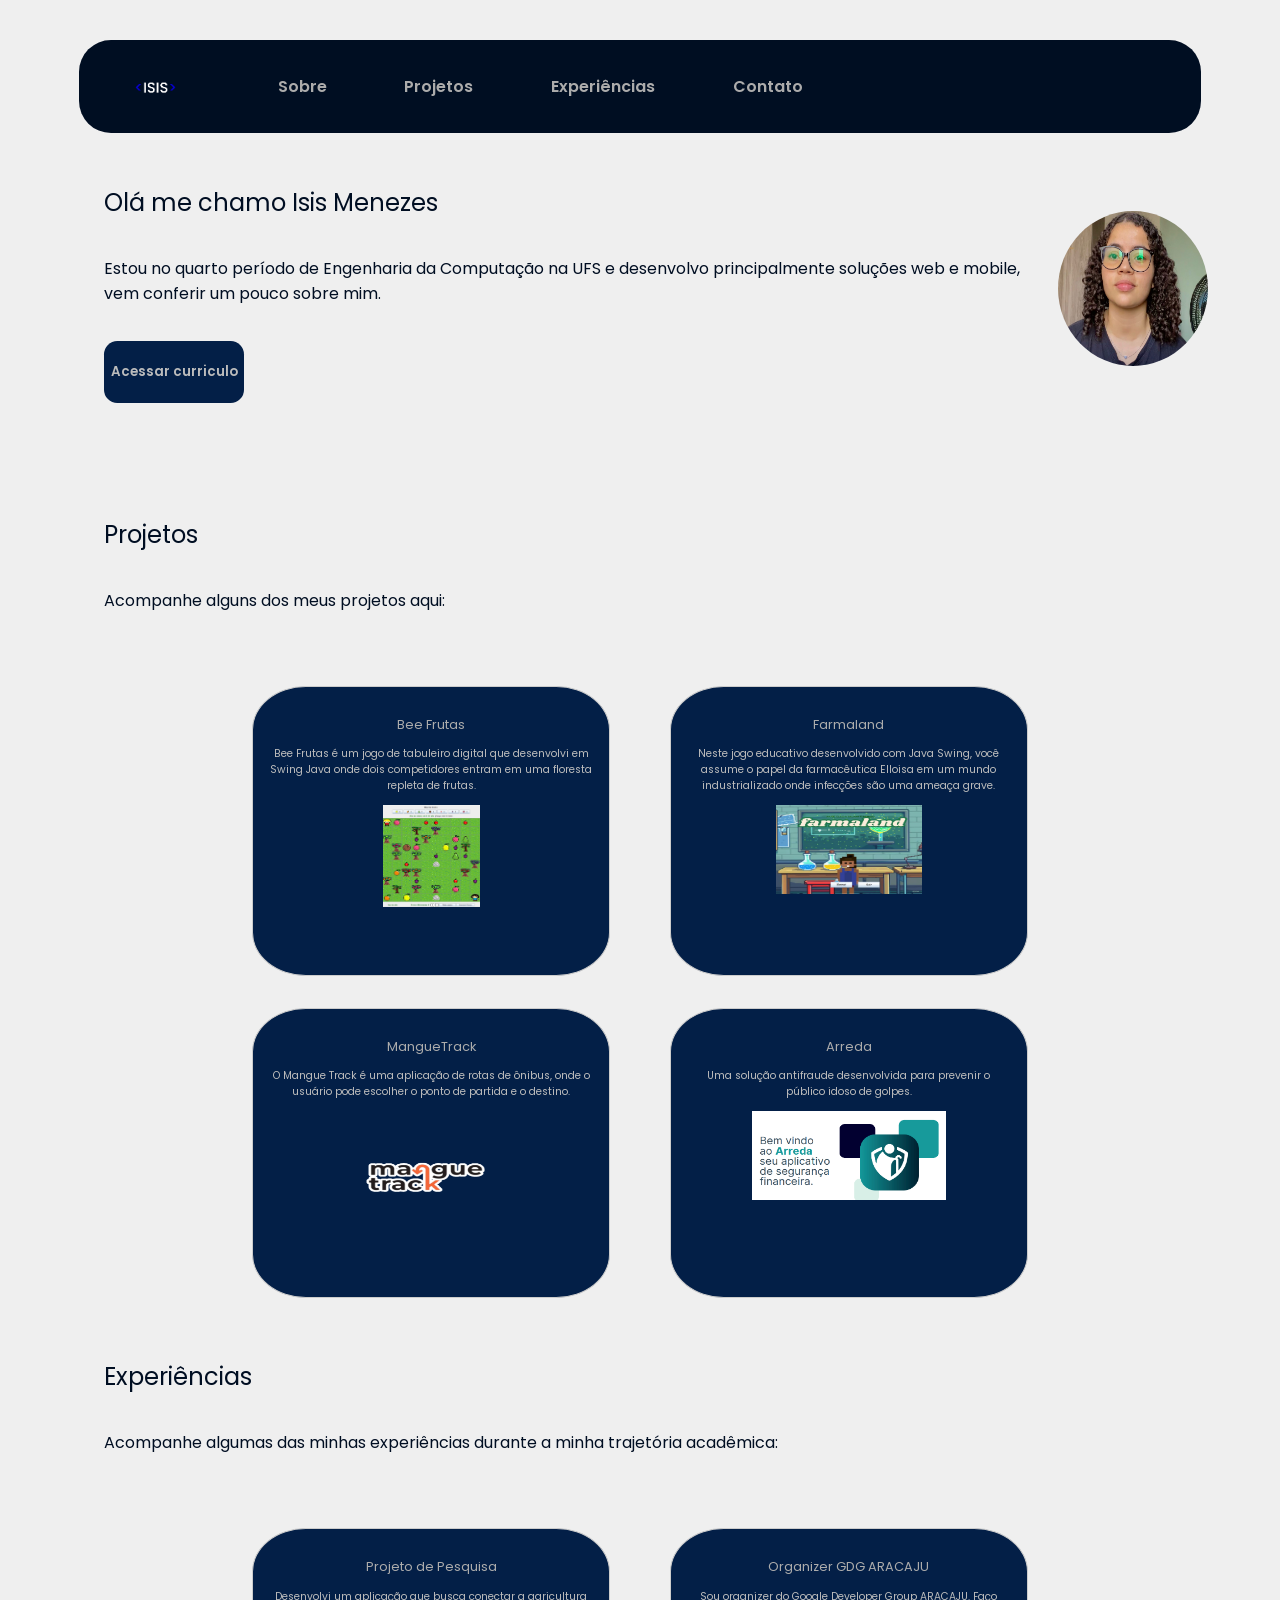
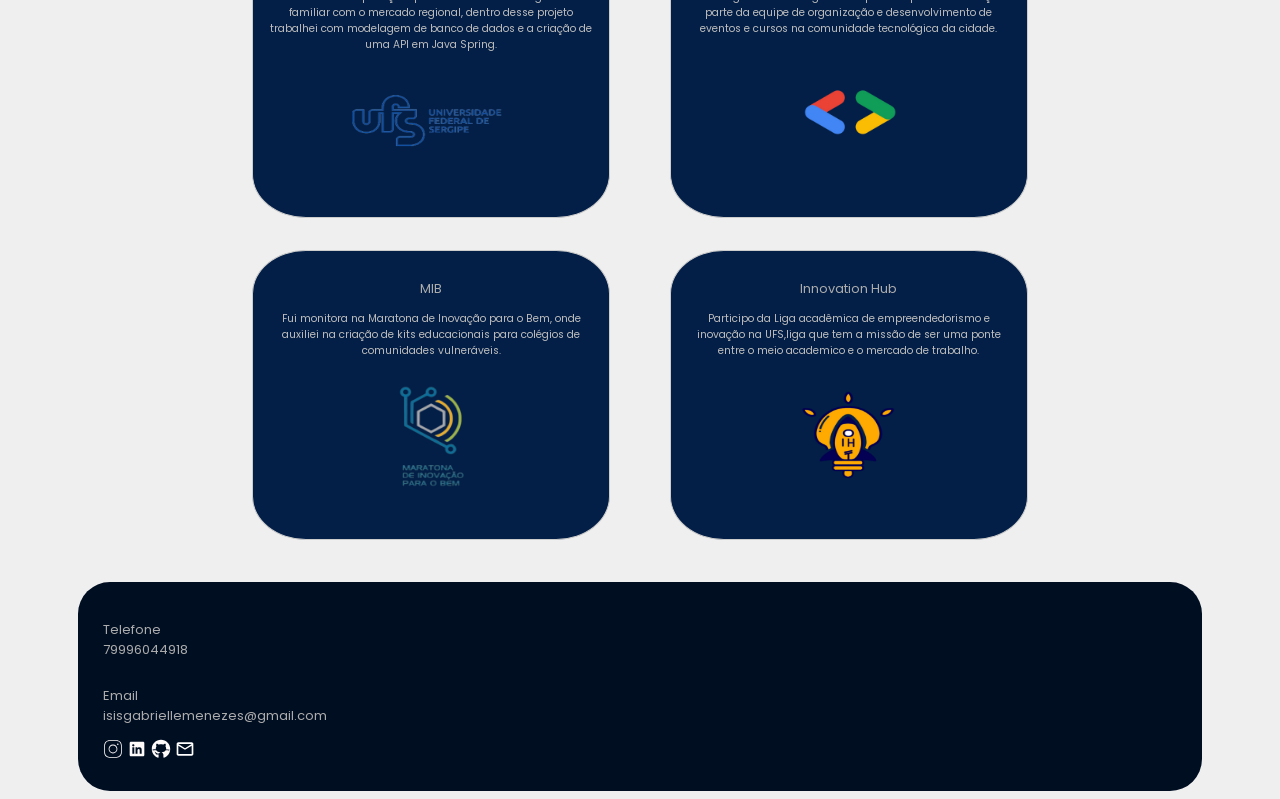
<file: index.html>
<html>

<head>
    <meta charset="UTF-8" />
    <meta name="viewport" content="width=device-width, initial-scale=1.0" />
    <link rel="stylesheet" href="partedois.css" />
    <link href="https://fonts.googleapis.com/css2?family=Rubik:wght@400&display=swap" rel="stylesheet">
    <link href="https://fonts.googleapis.com/css2?family=Poppins:wght@400;600&display=swap" rel="stylesheet">
    <title> Isis Menezes</title>
</head>

<body>
    <div class="wrapper">
        <div class="container">
            <div class="clogo">
                <img id="logo" src="img/Isis.png" alt="Logo">
            </div>
    
            <div class="cabecalho texto" id="cabecalho-texto">
                <p class="nome" ><a href="#sobremim">Sobre </a></p>
                <p class="nome"><a href="#projetos">Projetos</a></p>
                <p class="nome"><a href="#experiencia">Experiências</a></p>
                <p class="nome"><a href="#contato">Contato</a></p>
                
            </div>
    
            <div class="cabecalho-hamburguer" id="menu-toggle" onclick="toggleMenu()">☰</div>
        </div>
    
        <div class="menu" id="menu">
            <ul>
                <li><a href="#sobremim">Sobre mim</a></li>
                <li><a href="#projetos">Projetos</a></li>
                <li><a href="#experiencia">Experiências</a></li>
                <li><a href="#contato">Contato</a></li>
            </ul>
        </div>
    </div>
    <section id="sobremim">
        <h1 class="textosMaiores">Olá me chamo Isis Menezes</h1>
        <p></p>
        <img class="fotominha" src="img/fotoatualminha.jpg" alt="Foto da criadora do site, Isis Menezes com fundo preto" id="fotominha">
        <p class="textosMenores">Estou no quarto período de Engenharia da Computação na UFS e desenvolvo principalmente soluções web e mobile,<br> vem conferir um pouco sobre mim.<br>
            <a href="https://docs.google.com/document/d/13tN8NAMMfo6iSV3GAxhQUvWcXUT73r3OMgVp1PW-koY/edit?usp=sharing" target="_blank"><button id="curriculo">  Acessar curriculo </button>
        </a>
        </p>

    </section>

    <section id="projetos">
        <h1 id="textproj" class="textosMaiores">Projetos</h1>
        <p class="textosMenores">
            Acompanhe alguns dos meus projetos aqui:
        </p>
                <div class="slide">
                    <div class="projetos" id="beeFrutas">
                        <p title="Clique para saber mais" class="textosProjetos">Bee Frutas</p>
                        <p title="Clique para saber mais" class="textosComplementares">
                            Bee Frutas é um jogo de tabuleiro digital que desenvolvi em Swing Java onde dois
                            competidores entram em uma floresta repleta de frutas.
                        </p>
                        <a target="_blank" href="https://github.com/isisgabrielle/Beefrutas/releases/tag/V1.0.0">
                            <img id="beefrutass" class="imagem" title="Clique para saber mais" src="img/beeFrutas.jpg"
                                alt="Imagem do Projeto Bee Frutas" >
                        </a>
                    </div>
                    <div class="projetos" id="farmaland">
                        <p title="Clique para saber mais" class="textosProjetos">Farmaland</p>
                        <p title="Clique para saber mais" class="textosComplementares">
                            Neste jogo educativo desenvolvido com Java Swing, você assume o papel da farmacêutica
                            Elloisa em um mundo industrializado onde infecções são uma ameaça grave.
                        </p>
                        <a target="_blank" href="https://github.com/isisgabrielle/Farmaland/releases/tag/V1.0.0">
                            <img id="farmalandd" class="imagem" title="Clique para saber mais" src="img/farmaland.jpg"
                                alt="Imagem do Projeto Farmaland" >
                        </a>
                    </div>
                    <div class="projetos" id="manguetrack">
                        <p title="Clique para saber mais" class="textosProjetos">MangueTrack</p>
                        <p title="Clique para saber mais" class="textosComplementares">
                            O Mangue Track é uma aplicação de rotas de ônibus, onde o usuário pode escolher o ponto de
                            partida e o destino.
                        </p>
                        <a target="_blank"
                            href="https://www.linkedin.com/posts/isis-menezes-04b01b259_sustentabilidade-mobilidadeurbana-cidadessustentaerveis-activity-7256023196787720192-scXH?utm_source=share&utm_medium=member_desktop">
                            <img id="mangue" class="imagem" title="Clique para saber mais" src="img/logo mangue track.png"
                                alt="Logo do Projeto MangueTrack"> </a>
                    </div>
                    <div class="projetos" id="arreda">
                        <p title="Clique para saber mais" class="textosProjetos">Arreda</p>
                        <p title="Clique para saber mais" class="textosComplementares">
                            Uma solução antifraude desenvolvida para prevenir o público idoso de golpes.
                        </p>
                        <a target="_blank"
                            href="https://drive.google.com/file/d/1UbDWCPW212PWG5jENVSOvJw599DA4Wio/view?usp=sharing">
                            <img class="imagem" id="arredaa" title="Clique para saber mais" src="img/arreda.png" alt="Imagem do Projeto Arreda"
                               >
                        </a>
                    </div>
                </div>
        
    </section>

    <section id="experiencia">
        <h1 class="textosMaiores">Experiências</h1>
        <p class="textosMenores">
            Acompanhe algumas das minhas experiências durante a minha trajetória acadêmica:
        </p>
                <div class="slide">
                    <div class="exper" id="exper1">
                        <p title="Clique para saber mais" class="textosProjetos">Projeto de Pesquisa</p>
                        <p title="Clique para saber mais" class="textosComplementares">
                            Desenvolvi um aplicação que busca conectar a agricultura familiar com o
                            mercado regional, dentro desse projeto trabalhei com modelagem de banco de dados e a criação
                            de uma API em Java Spring.
                        </p>
                        <img id="ufs" class="imagem" src="img/ufs.png" alt="Logo da UFS" >
                    </div>
                    <div class="exper" id="exper2">
                        <p title="Clique para saber mais" class="textosProjetos">Organizer GDG ARACAJU</p>
                        <p title="Clique para saber mais" class="textosComplementares">
                            Sou organizer do Google Developer Group ARACAJU. Faço parte da equipe de organização e
                            desenvolvimento de eventos e cursos na comunidade tecnológica da cidade.
                        </p>
                        <a target="_blank" href="https://www.instagram.com/gdgaracaju/?hl=pt-br">
                            <img id="gdg" class="imagem" title="Clique para saber mais" src="img/gdg.png" alt="Logo do GDG ARACAJU" >
                        </a>
                    </div>
                    <div class="exper" id="exper3">
                        <p title="Clique para saber mais" class="textosProjetos">MIB</p>
                        <p title="Clique para saber mais" class="textosComplementares">
                            Fui monitora na Maratona de Inovação para o Bem, onde auxiliei na criação de kits
                            educacionais para colégios de comunidades vulneráveis.
                        </p>
                        <a target="_blank"
                            href="https://www.linkedin.com/in/isis-menezes-04b01b259/details/certifications/1723318509543/single-media-viewer/?profileId=ACoAAD-Ka3sBpOgOD9hI9ElxOvhbu3PoZ0Bcc90">
                            <img id="inova" class="imagem" title="Clique para saber mais" src="img/inova.png" alt="Logo da MIB">
                        </a>
                    </div>
                    <div class="exper" id="exper4">
                        <p title="Clique para saber mais" class="textosProjetos">Innovation Hub</p>
                        <p title="Clique para saber mais" class="textosComplementares">
                            Participo da Liga acadêmica de empreendedorismo e inovação na UFS,liga que tem a missão de
                            ser uma ponte entre o meio academico e o mercado de trabalho.
                        </p>
                        <a target="_blank" href="https://www.instagram.com/innovationhub.ufs/?hl=pt-br">
                            <img id="ih" class="imagem" title="Clique para saber mais" src="img/logo IH.png" alt="Logo do Innovation Hub"
                              >
                        </a>
                    </div>
              
                </div>
        
    </section>


    <whrodape class="whrodape">
        <footer class="rodape">
            <section id="contato">
                <div class="contato">
                    <p class="telefone"> Telefone<br> <a target="_blank" href=" https://wa.me/5579996044918"> 79996044918 </a> </p> <br>
                    <p class="email">Email<br> <a
                            href="mailto:isisgabriellemenezesgmail.com">isisgabriellemenezes@gmail.com </a></p>
                    <div>
                        <a target="_blank" href="https://www.instagram.com/isismnzes/">
                            <svg xmlns="http://www.w3.org/2000/svg" x="0px" y="0px" width="20" height="20" viewBox="0,0,256,256">
                                <g fill="#fffbfb" fill-rule="nonzero" stroke="none" stroke-width="1" stroke-linecap="butt" stroke-linejoin="miter" stroke-miterlimit="10" stroke-dasharray="" stroke-dashoffset="0" font-family="none" font-weight="none" font-size="none" text-anchor="none" style="mix-blend-mode: normal"><g transform="scale(5.12,5.12)"><path d="M16,3c-7.16752,0 -13,5.83248 -13,13v18c0,7.16752 5.83248,13 13,13h18c7.16752,0 13,-5.83248 13,-13v-18c0,-7.16752 -5.83248,-13 -13,-13zM16,5h18c6.08648,0 11,4.91352 11,11v18c0,6.08648 -4.91352,11 -11,11h-18c-6.08648,0 -11,-4.91352 -11,-11v-18c0,-6.08648 4.91352,-11 11,-11zM37,11c-1.10457,0 -2,0.89543 -2,2c0,1.10457 0.89543,2 2,2c1.10457,0 2,-0.89543 2,-2c0,-1.10457 -0.89543,-2 -2,-2zM25,14c-6.06329,0 -11,4.93671 -11,11c0,6.06329 4.93671,11 11,11c6.06329,0 11,-4.93671 11,-11c0,-6.06329 -4.93671,-11 -11,-11zM25,16c4.98241,0 9,4.01759 9,9c0,4.98241 -4.01759,9 -9,9c-4.98241,0 -9,-4.01759 -9,-9c0,-4.98241 4.01759,-9 9,-9z"></path></g></g>
                                </svg>
                        </a>
                        <a target="_blank" href="https://www.linkedin.com/in/isis-menezes-04b01b259/">
                            <svg xmlns="http://www.w3.org/2000/svg" x="0px" y="0px" width="20" height="20" viewBox="0,0,256,256">
                                <g fill="#fffbfb" fill-rule="nonzero" stroke="none" stroke-width="1" stroke-linecap="butt" stroke-linejoin="miter" stroke-miterlimit="10" stroke-dasharray="" stroke-dashoffset="0" font-family="none" font-weight="none" font-size="none" text-anchor="none" style="mix-blend-mode: normal"><g transform="scale(8.53333,8.53333)"><path d="M24,4h-18c-1.105,0 -2,0.895 -2,2v18c0,1.105 0.895,2 2,2h18c1.105,0 2,-0.895 2,-2v-18c0,-1.105 -0.895,-2 -2,-2zM10.954,22h-2.95v-9.492h2.95zM9.449,11.151c-0.951,0 -1.72,-0.771 -1.72,-1.72c0,-0.949 0.77,-1.719 1.72,-1.719c0.948,0 1.719,0.771 1.719,1.719c0,0.949 -0.771,1.72 -1.719,1.72zM22.004,22h-2.948v-4.616c0,-1.101 -0.02,-2.517 -1.533,-2.517c-1.535,0 -1.771,1.199 -1.771,2.437v4.696h-2.948v-9.492h2.83v1.297h0.04c0.394,-0.746 1.356,-1.533 2.791,-1.533c2.987,0 3.539,1.966 3.539,4.522z"></path></g></g>
                                </svg>
                        </a>
                        <a target="_blank" href="https://github.com/isisgabrielle">
                            <svg xmlns="http://www.w3.org/2000/svg" x="0px" y="0px" width="20" height="20" viewBox="0,0,256,256">
                                <g fill="#fffbfb" fill-rule="nonzero" stroke="none" stroke-width="1" stroke-linecap="butt" stroke-linejoin="miter" stroke-miterlimit="10" stroke-dasharray="" stroke-dashoffset="0" font-family="none" font-weight="none" font-size="none" text-anchor="none" style="mix-blend-mode: normal"><g transform="scale(5.12,5.12)"><path d="M17.791,46.836c0.711,-0.306 1.209,-1.013 1.209,-1.836v-5.4c0,-0.197 0.016,-0.402 0.041,-0.61c-0.014,0.004 -0.027,0.007 -0.041,0.01c0,0 -3,0 -3.6,0c-1.5,0 -2.8,-0.6 -3.4,-1.8c-0.7,-1.3 -1,-3.5 -2.8,-4.7c-0.3,-0.2 -0.1,-0.5 0.5,-0.5c0.6,0.1 1.9,0.9 2.7,2c0.9,1.1 1.8,2 3.4,2c2.487,0 3.82,-0.125 4.622,-0.555c0.934,-1.389 2.227,-2.445 3.578,-2.445v-0.025c-5.668,-0.182 -9.289,-2.066 -10.975,-4.975c-3.665,0.042 -6.856,0.405 -8.677,0.707c-0.058,-0.327 -0.108,-0.656 -0.151,-0.987c1.797,-0.296 4.843,-0.647 8.345,-0.714c-0.112,-0.276 -0.209,-0.559 -0.291,-0.849c-3.511,-0.178 -6.541,-0.039 -8.187,0.097c-0.02,-0.332 -0.047,-0.663 -0.051,-0.999c1.649,-0.135 4.597,-0.27 8.018,-0.111c-0.079,-0.5 -0.13,-1.011 -0.13,-1.543c0,-1.7 0.6,-3.5 1.7,-5c-0.5,-1.7 -1.2,-5.3 0.2,-6.6c2.7,0 4.6,1.3 5.5,2.1c1.699,-0.701 3.599,-1.101 5.699,-1.101c2.1,0 4,0.4 5.6,1.1c0.9,-0.8 2.8,-2.1 5.5,-2.1c1.5,1.4 0.7,5 0.2,6.6c1.1,1.5 1.7,3.2 1.6,5c0,0.484 -0.045,0.951 -0.11,1.409c3.499,-0.172 6.527,-0.034 8.204,0.102c-0.002,0.337 -0.033,0.666 -0.051,0.999c-1.671,-0.138 -4.775,-0.28 -8.359,-0.089c-0.089,0.336 -0.197,0.663 -0.325,0.98c3.546,0.046 6.665,0.389 8.548,0.689c-0.043,0.332 -0.093,0.661 -0.151,0.987c-1.912,-0.306 -5.171,-0.664 -8.879,-0.682c-1.665,2.878 -5.22,4.755 -10.777,4.974v0.031c2.6,0 5,3.9 5,6.6v5.4c0,0.823 0.498,1.53 1.209,1.836c9.161,-3.032 15.791,-11.672 15.791,-21.836c0,-12.682 -10.317,-23 -23,-23c-12.683,0 -23,10.318 -23,23c0,10.164 6.63,18.804 15.791,21.836z"></path></g></g>
                                </svg>
                            
                        </a>
                        <a target="_blank" href="mailto:isisgabriellemenezes@gmail.com">
                            <svg xmlns="http://www.w3.org/2000/svg" height="20px" viewBox="0 -960 960 960" width="20px" fill="#FFFFFF"><path d="M160-160q-33 0-56.5-23.5T80-240v-480q0-33 23.5-56.5T160-800h640q33 0 56.5 23.5T880-720v480q0 33-23.5 56.5T800-160H160Zm320-280L160-640v400h640v-400L480-440Zm0-80 320-200H160l320 200ZM160-640v-80 480-400Z"/></svg>
                
                        </a>
                    </div>
                </div>
            </section>
        </footer>
    </whrodape>
    <script src="partetres.js"></script>

</body>

</html>
</file>
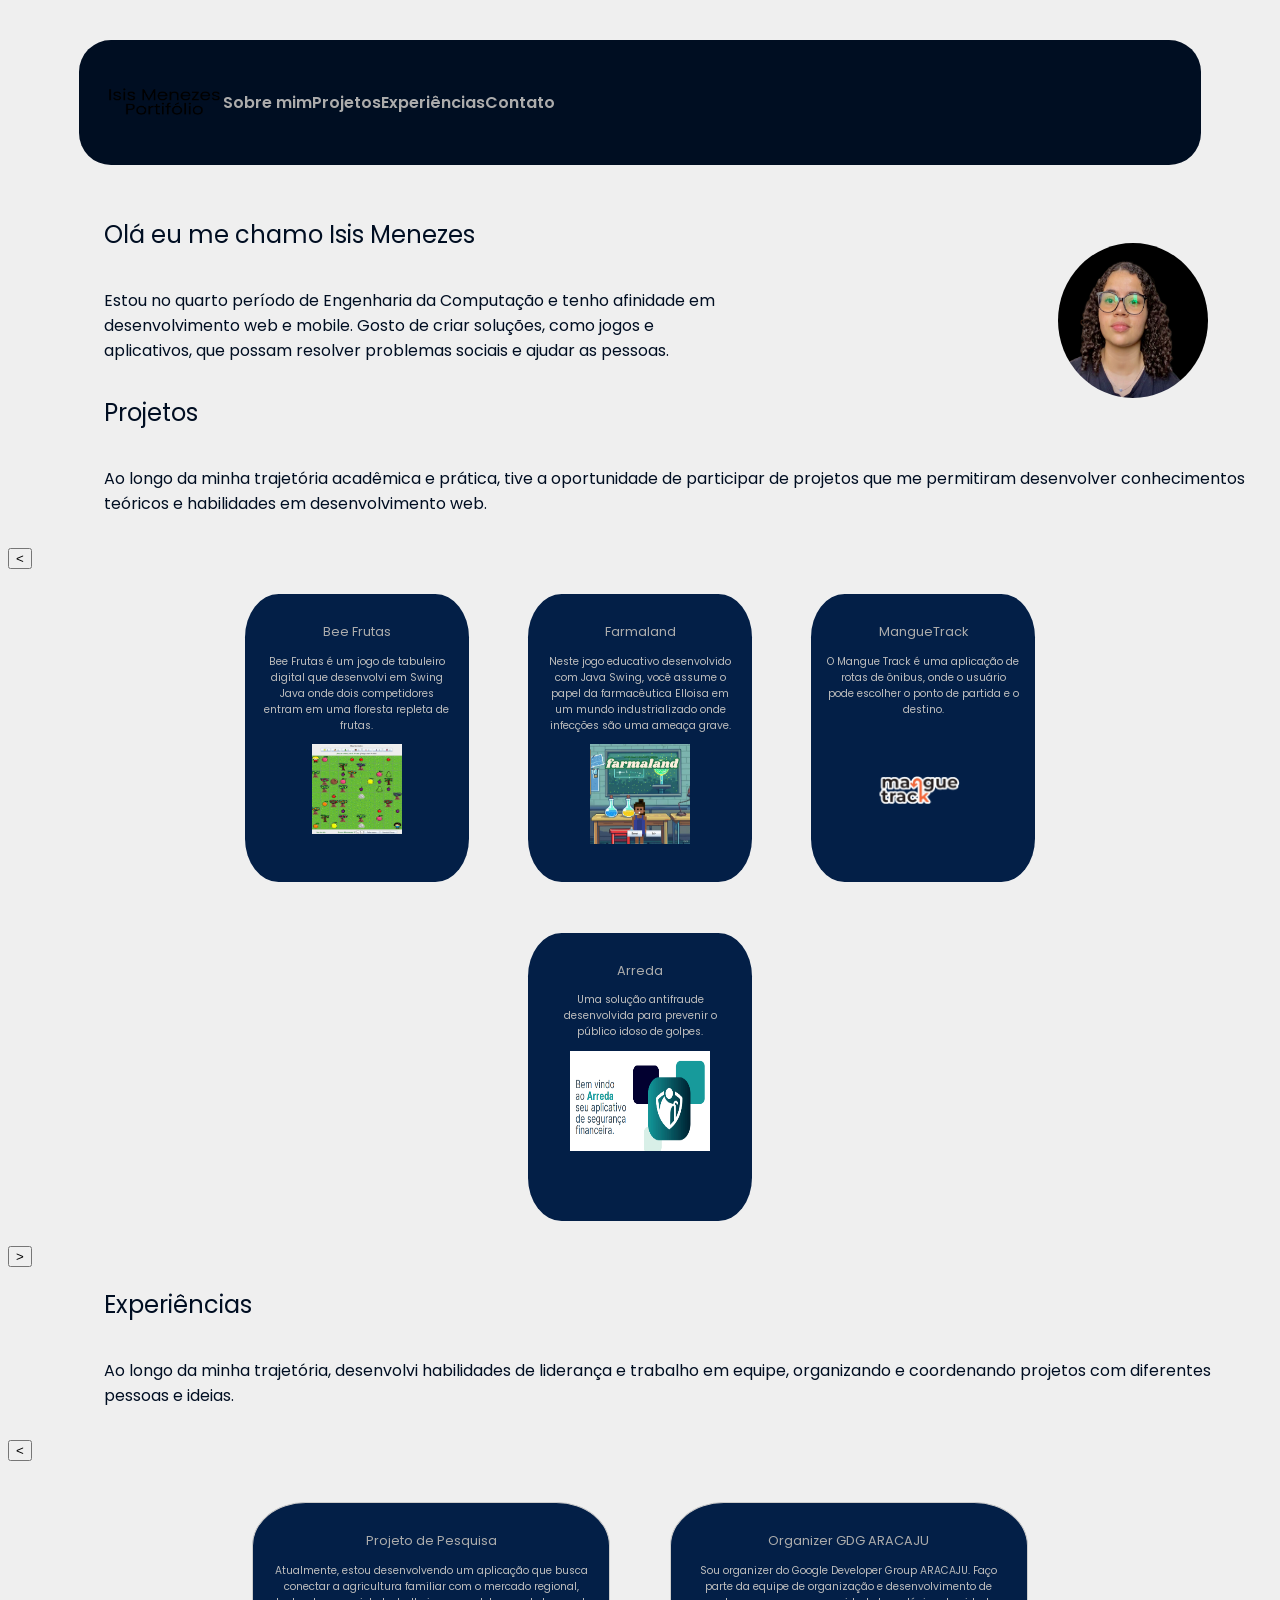
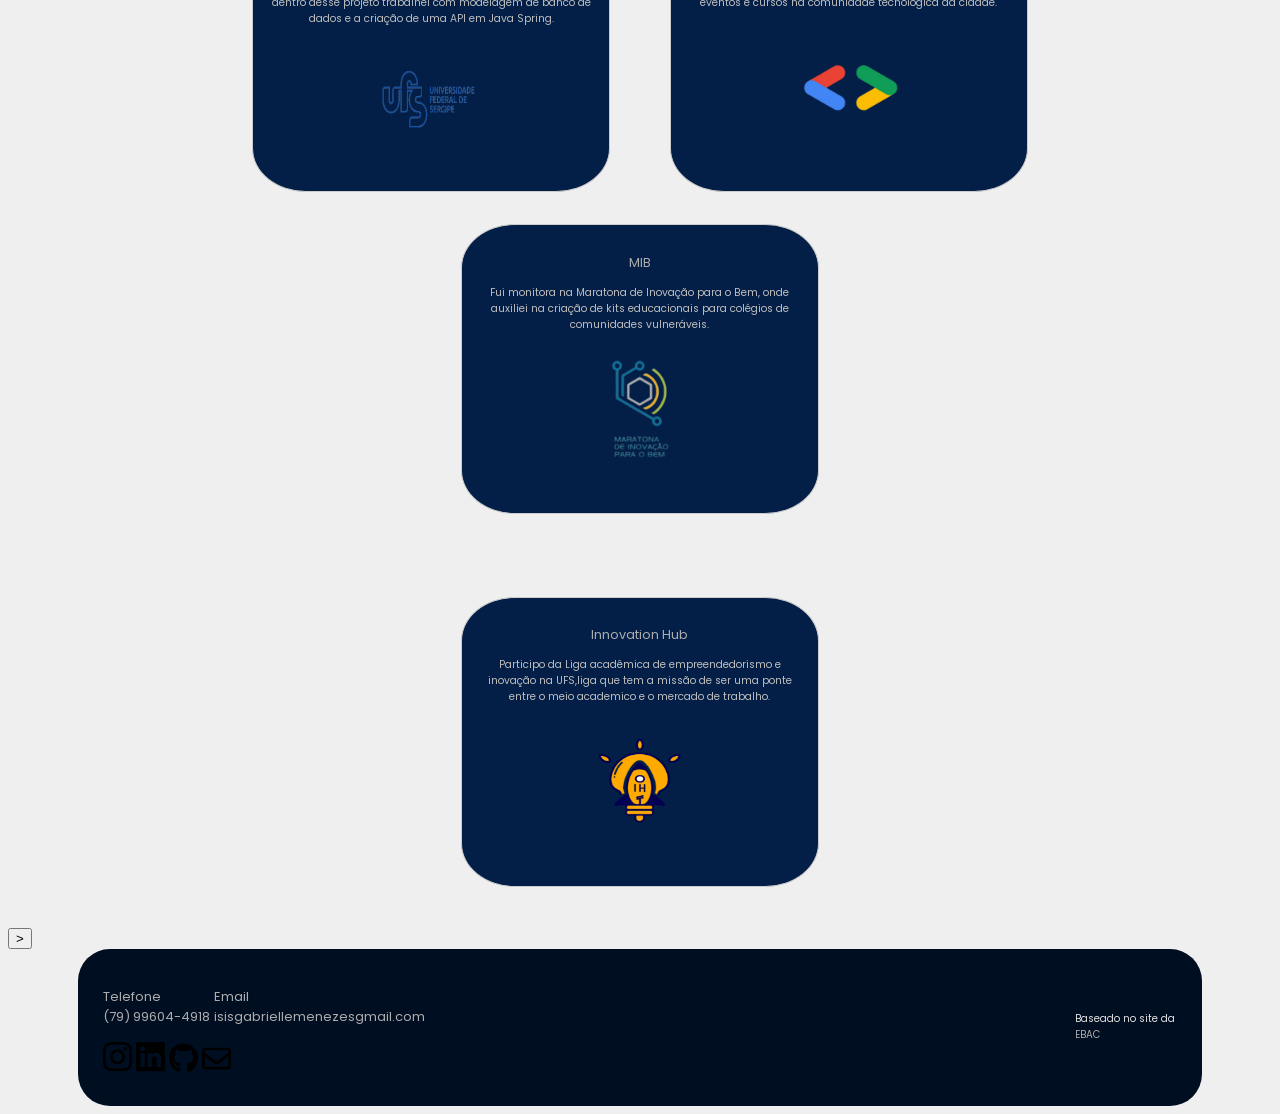
<file: parteum.html>
<html>

<head>
    <meta charset="UTF-8" />
    <meta name="viewport" content="width=device-width, initial-scale=1.0" />
    <link rel="stylesheet" href="partedois.css" />
    <link href="https://fonts.googleapis.com/css2?family=Rubik:wght@400&display=swap" rel="stylesheet">
    <link href="https://fonts.googleapis.com/css2?family=Poppins:wght@400;600&display=swap" rel="stylesheet">
    <title> Isis Menezes</title>
</head>

<body>
    <div class="wrapper">
        <div class=container>
            <p class="cabecalho logo" id="logo"> <img src="img/logo.png" width="120 px" height="50 px"> </p>
            <p class="cabecalho texto"><a href="#sobremim">Sobre mim</a></p>
            <p class="cabecalho texto"><a href="#projetos">Projetos</a></p>
            <p class="cabecalho texto"><a href="#experiencia">Experiências</a></p>
            <p class="cabecalho texto"><a href="#contato">Contato</a></p>
        </div>
    </div>
    <p></p>
    <section id="sobremim">
        <h1 class="textosMaiores">Olá eu me chamo Isis Menezes</h1>
        <p></p>
        <img src="img/fotosemfundo.png" alt="Foto da criadora do site, Isis Menezes com fundo preto" width="220 px"
            height="200 px" id="fotominha">
        <p class="textosMenores">Estou no quarto período de Engenharia da Computação e tenho afinidade em <br>
            desenvolvimento web e mobile.
            Gosto de criar soluções, como jogos e <br> aplicativos, que possam resolver problemas sociais e ajudar as
            pessoas.</p>

    </section>

    <section id="projetos">
        <h1 class="textosMaiores">Projetos</h1>
        <p class="textosMenores">
            Ao longo da minha trajetória acadêmica e prática, tive a oportunidade de participar de projetos que me
            permitiram desenvolver conhecimentos teóricos e habilidades em desenvolvimento web.
        </p>
        <div class="slider projetos-slider">
            <button class="arrow left-arrow">&lt;</button>
            <div class="slider-content">
                <div class="slide">
                    <div id="beeFrutas">
                        <p title="Clique para saber mais" class="textosProjetos">Bee Frutas</p>
                        <p title="Clique para saber mais" class="textosComplementares">
                            Bee Frutas é um jogo de tabuleiro digital que desenvolvi em Swing Java onde dois
                            competidores entram em uma floresta repleta de frutas.
                        </p>
                        <a target="_blank" href="https://github.com/isisgabrielle/Beefrutas/releases/tag/V1.0.0">
                            <img title="Clique para saber mais" src="img/beeFrutas.jpg"
                                alt="Imagem do Projeto Bee Frutas" width="90" height="90">
                        </a>
                    </div>
                    <div id="farmaland">
                        <p title="Clique para saber mais" class="textosProjetos">Farmaland</p>
                        <p title="Clique para saber mais" class="textosComplementares">
                            Neste jogo educativo desenvolvido com Java Swing, você assume o papel da farmacêutica
                            Elloisa em um mundo industrializado onde infecções são uma ameaça grave.
                        </p>
                        <a target="_blank" href="https://github.com/isisgabrielle/Farmaland/releases/tag/V1.0.0">
                            <img title="Clique para saber mais" src="img/farmaland.jpg"
                                alt="Imagem do Projeto Farmaland" width="100" height="100">
                        </a>
                    </div>
                    <div id="manguetrack">
                        <p title="Clique para saber mais" class="textosProjetos">MangueTrack</p>
                        <p title="Clique para saber mais" class="textosComplementares">
                            O Mangue Track é uma aplicação de rotas de ônibus, onde o usuário pode escolher o ponto de
                            partida e o destino.
                        </p>
                        <a target="_blank"
                            href="https://www.linkedin.com/posts/isis-menezes-04b01b259_sustentabilidade-mobilidadeurbana-cidadessustentaerveis-activity-7256023196787720192-scXH?utm_source=share&utm_medium=member_desktop">
                            <img title="Clique para saber mais" src="img/logo mangue track.png"
                                alt="Logo do Projeto MangueTrack" width="120" height="120"> </a>
                    </div>
                </div>
                <div class="slide">
                    <div id="arreda">
                        <p title="Clique para saber mais" class="textosProjetos">Arreda</p>
                        <p title="Clique para saber mais" class="textosComplementares">
                            Uma solução antifraude desenvolvida para prevenir o público idoso de golpes.
                        </p>
                        <a target="_blank"
                            href="https://drive.google.com/file/d/1UbDWCPW212PWG5jENVSOvJw599DA4Wio/view?usp=sharing">
                            <img title="Clique para saber mais" src="img/arreda.png" alt="Imagem do Projeto Arreda"
                                width="140" height="100">
                        </a>
                    </div>
                </div>
            </div>
            <button class="arrow right-arrow">&gt;</button>
        </div>
    </section>

    <section id="experiencia">
        <h1 class="textosMaiores">Experiências</h1>
        <p class="textosMenores">
            Ao longo da minha trajetória, desenvolvi habilidades de liderança e trabalho em equipe, organizando e
            coordenando projetos com diferentes pessoas e ideias.
        </p>
        <div class="slider experiencia-slider">
            <button class="arrow left-arrow">&lt;</button>
            <div class="slider-content">
                <div class="slide">
                    <div class="exper" id="exper1">
                        <p title="Clique para saber mais" class="textosProjetos">Projeto de Pesquisa</p>
                        <p title="Clique para saber mais" class="textosComplementares">
                            Atualmente, estou desenvolvendo um aplicação que busca conectar a agricultura familiar com o
                            mercado regional, dentro desse projeto trabalhei com modelagem de banco de dados e a criação
                            de uma API em Java Spring.
                        </p>
                        <img src="img/ufs.png" alt="Logo da UFS" width="100" height="100">
                    </div>
                    <div class="exper" id="exper2">
                        <p title="Clique para saber mais" class="textosProjetos">Organizer GDG ARACAJU</p>
                        <p title="Clique para saber mais" class="textosComplementares">
                            Sou organizer do Google Developer Group ARACAJU. Faço parte da equipe de organização e
                            desenvolvimento de eventos e cursos na comunidade tecnológica da cidade.
                        </p>
                        <a target="_blank" href="https://www.instagram.com/gdgaracaju/?hl=pt-br">
                            <img title="Clique para saber mais" src="img/gdg.png" alt="Logo do GDG ARACAJU" width="100"
                                height="100">
                        </a>
                    </div>
                    <div class="exper" id="exper3">
                        <p title="Clique para saber mais" class="textosProjetos">MIB</p>
                        <p title="Clique para saber mais" class="textosComplementares">
                            Fui monitora na Maratona de Inovação para o Bem, onde auxiliei na criação de kits
                            educacionais para colégios de comunidades vulneráveis.
                        </p>
                        <a target="_blank"
                            href="https://www.linkedin.com/in/isis-menezes-04b01b259/details/certifications/1723318509543/single-media-viewer/?profileId=ACoAAD-Ka3sBpOgOD9hI9ElxOvhbu3PoZ0Bcc90">
                            <img title="Clique para saber mais" src="img/inova.png" alt="Logo da MIB" width="100"
                                height="100">
                        </a>
                    </div>
                </div>
                <div class="slide">
                    <div class="exper" id="exper4">
                        <p title="Clique para saber mais" class="textosProjetos">Innovation Hub</p>
                        <p title="Clique para saber mais" class="textosComplementares">
                            Participo da Liga acadêmica de empreendedorismo e inovação na UFS,liga que tem a missão de
                            ser uma ponte entre o meio academico e o mercado de trabalho.
                        </p>
                        <a target="_blank" href="https://www.instagram.com/innovationhub.ufs/?hl=pt-br">
                            <img title="Clique para saber mais" src="img/logo IH.png" alt="Logo do Innovation Hub"
                                width="110" height="100">
                        </a>
                    </div>
                </div>
            </div>
            <button class="arrow right-arrow">&gt;</button>
        </div>
    </section>


    <whrodape class="whrodape">
        <footer class="rodape">
            <section id="contato">
                <div class="contato">
                    <p class="telefone"> Telefone<br> <a target="_blank" href=" https://wa.me/5579996044918"> (79)
                            99604-4918 </a> </p>
                    <p class="email"> Email<br> <a
                            href="mailto:isisgabriellemenezesgmail.com">isisgabriellemenezesgmail.com </a></p>
                    <div>
                        <a target="_blank" href="https://www.instagram.com/isismnzes/">
                            <svg class="redesSociais" xmlns="http://www.w3.org/2000/svg"
                                viewBox="0 0 448 512"><!--!Font Awesome Free 6.7.2 by @fontawesome - https://fontawesome.com License - https://fontawesome.com/license/free Copyright 2024 Fonticons, Inc.-->
                                <path
                                    d="M224.1 141c-63.6 0-114.9 51.3-114.9 114.9s51.3 114.9 114.9 114.9S339 319.5 339 255.9 287.7 141 224.1 141zm0 189.6c-41.1 0-74.7-33.5-74.7-74.7s33.5-74.7 74.7-74.7 74.7 33.5 74.7 74.7-33.6 74.7-74.7 74.7zm146.4-194.3c0 14.9-12 26.8-26.8 26.8-14.9 0-26.8-12-26.8-26.8s12-26.8 26.8-26.8 26.8 12 26.8 26.8zm76.1 27.2c-1.7-35.9-9.9-67.7-36.2-93.9-26.2-26.2-58-34.4-93.9-36.2-37-2.1-147.9-2.1-184.9 0-35.8 1.7-67.6 9.9-93.9 36.1s-34.4 58-36.2 93.9c-2.1 37-2.1 147.9 0 184.9 1.7 35.9 9.9 67.7 36.2 93.9s58 34.4 93.9 36.2c37 2.1 147.9 2.1 184.9 0 35.9-1.7 67.7-9.9 93.9-36.2 26.2-26.2 34.4-58 36.2-93.9 2.1-37 2.1-147.8 0-184.8zM398.8 388c-7.8 19.6-22.9 34.7-42.6 42.6-29.5 11.7-99.5 9-132.1 9s-102.7 2.6-132.1-9c-19.6-7.8-34.7-22.9-42.6-42.6-11.7-29.5-9-99.5-9-132.1s-2.6-102.7 9-132.1c7.8-19.6 22.9-34.7 42.6-42.6 29.5-11.7 99.5-9 132.1-9s102.7-2.6 132.1 9c19.6 7.8 34.7 22.9 42.6 42.6 11.7 29.5 9 99.5 9 132.1s2.7 102.7-9 132.1z" />
                            </svg>
                        </a>
                        <a target="_blank" href="https://www.linkedin.com/in/isis-menezes-04b01b259/">
                            <svg class="redesSociais" xmlns="http://www.w3.org/2000/svg"
                                viewBox="0 0 448 512"><!--!Font Awesome Free 6.7.2 by @fontawesome - https://fontawesome.com License - https://fontawesome.com/license/free Copyright 2024 Fonticons, Inc.-->
                                <path
                                    d="M416 32H31.9C14.3 32 0 46.5 0 64.3v383.4C0 465.5 14.3 480 31.9 480H416c17.6 0 32-14.5 32-32.3V64.3c0-17.8-14.4-32.3-32-32.3zM135.4 416H69V202.2h66.5V416zm-33.2-243c-21.3 0-38.5-17.3-38.5-38.5S80.9 96 102.2 96c21.2 0 38.5 17.3 38.5 38.5 0 21.3-17.2 38.5-38.5 38.5zm282.1 243h-66.4V312c0-24.8-.5-56.7-34.5-56.7-34.6 0-39.9 27-39.9 54.9V416h-66.4V202.2h63.7v29.2h.9c8.9-16.8 30.6-34.5 62.9-34.5 67.2 0 79.7 44.3 79.7 101.9V416z" />
                            </svg>
                        </a>
                        <a target="_blank" href="https://github.com/isisgabrielle">
                            <svg class="redesSociais" xmlns="http://www.w3.org/2000/svg"
                                viewBox="0 0 496 512"><!--!Font Awesome Free 6.7.2 by @fontawesome - https://fontawesome.com License - https://fontawesome.com/license/free Copyright 2024 Fonticons, Inc.-->
                                <path
                                    d="M165.9 397.4c0 2-2.3 3.6-5.2 3.6-3.3 .3-5.6-1.3-5.6-3.6 0-2 2.3-3.6 5.2-3.6 3-.3 5.6 1.3 5.6 3.6zm-31.1-4.5c-.7 2 1.3 4.3 4.3 4.9 2.6 1 5.6 0 6.2-2s-1.3-4.3-4.3-5.2c-2.6-.7-5.5 .3-6.2 2.3zm44.2-1.7c-2.9 .7-4.9 2.6-4.6 4.9 .3 2 2.9 3.3 5.9 2.6 2.9-.7 4.9-2.6 4.6-4.6-.3-1.9-3-3.2-5.9-2.9zM244.8 8C106.1 8 0 113.3 0 252c0 110.9 69.8 205.8 169.5 239.2 12.8 2.3 17.3-5.6 17.3-12.1 0-6.2-.3-40.4-.3-61.4 0 0-70 15-84.7-29.8 0 0-11.4-29.1-27.8-36.6 0 0-22.9-15.7 1.6-15.4 0 0 24.9 2 38.6 25.8 21.9 38.6 58.6 27.5 72.9 20.9 2.3-16 8.8-27.1 16-33.7-55.9-6.2-112.3-14.3-112.3-110.5 0-27.5 7.6-41.3 23.6-58.9-2.6-6.5-11.1-33.3 2.6-67.9 20.9-6.5 69 27 69 27 20-5.6 41.5-8.5 62.8-8.5s42.8 2.9 62.8 8.5c0 0 48.1-33.6 69-27 13.7 34.7 5.2 61.4 2.6 67.9 16 17.7 25.8 31.5 25.8 58.9 0 96.5-58.9 104.2-114.8 110.5 9.2 7.9 17 22.9 17 46.4 0 33.7-.3 75.4-.3 83.6 0 6.5 4.6 14.4 17.3 12.1C428.2 457.8 496 362.9 496 252 496 113.3 383.5 8 244.8 8zM97.2 352.9c-1.3 1-1 3.3 .7 5.2 1.6 1.6 3.9 2.3 5.2 1 1.3-1 1-3.3-.7-5.2-1.6-1.6-3.9-2.3-5.2-1zm-10.8-8.1c-.7 1.3 .3 2.9 2.3 3.9 1.6 1 3.6 .7 4.3-.7 .7-1.3-.3-2.9-2.3-3.9-2-.6-3.6-.3-4.3 .7zm32.4 35.6c-1.6 1.3-1 4.3 1.3 6.2 2.3 2.3 5.2 2.6 6.5 1 1.3-1.3 .7-4.3-1.3-6.2-2.2-2.3-5.2-2.6-6.5-1zm-11.4-14.7c-1.6 1-1.6 3.6 0 5.9 1.6 2.3 4.3 3.3 5.6 2.3 1.6-1.3 1.6-3.9 0-6.2-1.4-2.3-4-3.3-5.6-2z" />
                            </svg>
                        </a>
                        <a target="_blank" href="mailto:isisgabriellemenezes@gmail.com">
                            <svg class="redesSociais" xmlns="http://www.w3.org/2000/svg"
                                viewBox="0 0 512 512"><!--!Font Awesome Free 6.7.2 by @fontawesome - https://fontawesome.com License - https://fontawesome.com/license/free Copyright 2024 Fonticons, Inc.-->
                                <path
                                    d="M64 112c-8.8 0-16 7.2-16 16l0 22.1L220.5 291.7c20.7 17 50.4 17 71.1 0L464 150.1l0-22.1c0-8.8-7.2-16-16-16L64 112zM48 212.2L48 384c0 8.8 7.2 16 16 16l384 0c8.8 0 16-7.2 16-16l0-171.8L322 328.8c-38.4 31.5-93.7 31.5-132 0L48 212.2zM0 128C0 92.7 28.7 64 64 64l384 0c35.3 0 64 28.7 64 64l0 256c0 35.3-28.7 64-64 64L64 448c-35.3 0-64-28.7-64-64L0 128z" />
                            </svg>
                        </a>
                    </div>
                </div>
            </section>
            <p id="creditos">Baseado no site da <a href="https://ebaconline.com.br/" target="_blank">EBAC</a></p>
        </footer>
    </whrodape>
    <script src="partetres.js"></script>

</body>

</html>
</file>
<file: partedois.css>
@media (min-width: 780px) and (max-width: 1112px) {
    #logo{
        width: auto !important;
        height: 45px !important;
    }
    #projetos .slide, #experiencia .slide {
        display: flex;
        flex-wrap: wrap;
        justify-content: center;
    }

    #projetos .slide .projetos, #experiencia .slide .exper {
        flex: 1 1 45%;
        margin: 1%;
        box-sizing: border-box;
    }

    #fotominha {
        width: 150px;
        height: 150px; 
        border-radius: 60%;
        float: right;
        margin-left: 1em;
        transform: translate(-5vw, -5vh); 
    }


    .textosMaiores {
        font-family: 'Poppins', sans-serif;
        font-weight: 400;
        margin-left: 2em !important;
        margin-bottom: 1.5em;
        color: #000e22;
    }

    .exper {
        flex-wrap: wrap !important;
        position: relative;
        justify-content: center;
        flex-direction: column;
        overflow: hidden; 
        padding: 1em;
        border: 1px solid #ccc;
        box-sizing: border-box;
        background:#031f47;
        border-radius: 35px !important;
    }
    
    .projetos{
        flex-wrap: wrap !important;
        position: relative;
        flex-direction: column;
        justify-content:center;
        overflow: hidden; 
        padding: 1em;
        border: 1px solid #ccc;
        box-sizing: border-box;
        border-radius: 35px !important
    }

    .cabecalho.texto {
        display: flex;
        gap: 0.25em !important; 
        align-items: center; 
        color: #e1e1e1;
    }
    .rodape {
        padding: 1% !important;
        width: 95% !important;
    }
    

    .textosProjetos {
        font-family: 'Poppins', sans-serif;
        font-weight: 20% !important;
        font-size: 60% !important;
    }

    .textosComplementares {
        font-family: 'Poppins', sans-serif;
        font-weight: 20%;
        font-size: 53% !important;
    }

    .textosMenores {
        font-family: 'Poppins', sans-serif;
        font-weight: 400px;
        margin-bottom: 2em;
        margin-left: 3em !important; 
        color: #000e22;
    }

    .imagem {
        width: auto !important;
        height: 40% !important;
        object-fit: contain; 
        padding-bottom: 6% !important;
    }
}


.exper {
    flex-basis: calc(33.33% - 4.5em);
    position: relative;
    padding: 2em;
    border: 1px solid #ccc;
    background: #031f47;
    border-radius: 20%;
    text-align: center;
    margin-top: 1em;
    margin-bottom: 1em;
    height: 130px;
    font-family: 'Poppins', sans-serif;

}
.projetos {
    flex-basis: calc(33.33% - 4.5em);
    position: relative;
    padding: 2em;
    border: 1px solid #ccc;
    background: #031f47;
    border-radius: 20%;
    text-align: center;
    margin-top: 1em;
    margin-bottom: 1em;
    width: 150px;
    height:130px;
    font-family: 'Poppins', sans-serif;

}

  
#fotominha {
    width: 150px;
    height: 155px; 
    border-radius: 60%;
    float: right;
    margin-left: 1em;
    transform: translate(-5vw, -5vh); 
}

.textosMaiores {
    font-family: 'Poppins', sans-serif;
    font-weight: 400;
    margin-left: 4em;
    margin-bottom: 1.5em;
    color:#000e22; 

}

.textosProjetos {
    font-family: 'Poppins', sans-serif;
    font-weight: 40%;
    font-size: 80%;
    align-items: center!important;

}

.textosComplementares {
    align-items: center;
    color: rgb(188, 188, 188);
    font-weight: 20%;
    font-size: 65%;
    font-family: 'Poppins', sans-serif;

}
.textosMenores {
    text-align:left;
    font-weight: 400px;
    margin-bottom: 2em;
    margin-left: 6em; 
    color:#000e22;
    font-family: 'Poppins', sans-serif;


}

.wrapper {
    display: flex;
    justify-content: center;
    align-items: center;
    flex-direction: column;
}
#textproj{
    margin-top: 9%;
}

.container {
    background-color: #000e22;
    border-radius: 2em;
    display: flex;
    align-items: center;
    padding: 1.5rem;
    margin: 2rem;
    width: 85%;
    height: auto;
}

#curriculo {
    background-color:#031f47;
    border-radius: 1em;
    align-items: center;
    color: rgb(188, 188, 188);
    height: 4%;
    margin-top: 3%;
    height: 7%;
    width: 12%;
    font-weight: 600;
    border: none;
    font-family: 'Poppins', sans-serif;

}

.cabecalho {
    align-items: center;
    font-family: 'Poppins', sans-serif;
    font-weight: 600;
}
.clogo{
    width: 145px;
    margin-left: 30px;
}
.cabecalho.texto {
    display: flex;
    gap: 0.75em; 
    align-items: center; 
    color: #e1e1e1;
}

.cabecalho.texto .nome {
    margin: 0; 
    padding: 0; 
    color: #e1e1e1;

}

.menu {
    display: none;
    position: absolute;
    top: 100%;
    left: 0;
    background-color: #000e22;
    border-radius: 1em;
    padding: 1em;
    width:50%;
    box-shadow: #000e22;
}

.menu ul {
    list-style: none;
    padding: 0;
    margin: 0;
}

.menu ul li {
    margin: 0.5em 0;
}

.menu ul li a {
    text-decoration: none;
    color: inherit;
}


a {
    text-decoration: none;
    color:rgb(172, 172, 172);
    cursor: pointer;
}
button{
    cursor: pointer;
}

button:hover {
    background-color: rgb(6, 6, 139);
}


a:hover {
   color: rgb(6, 6, 139);
}


#curriculo:hover {
    background-color: rgb(6, 6, 139);
}



.redesSociais {
    color:#000e22 !important;
    width: 3%;
    height: 3%;
}

.rodape {
    background-color: #000e22;
    font-family: Poppins;
    font-weight: 400;
    padding: 2%;
    width: 85%;
    align-items: center;
    border-radius: 2em;
    justify-content: flex-start;
    display: flex;
}

.whrodape {
    display: flex; 
    justify-content: center;
    align-items: center;
}

.telefone {
    display: inline-block;
    color:rgb(172, 172, 172);
    font-size: small;

}

.email {
    display: inline-block;
    color:rgb(172, 172, 172);
    font-size: small;

}

.slide{
    position: relative;
    width: 80%;
    height: auto;
    overflow: hidden;
    margin: auto;
    display: flex;
    justify-content: center;
    gap: 5%; 
    min-width: 98%;
    padding: 2%;
    box-sizing: border-box;
}


#beeFrutas, #farmaland, #manguetrack, #arreda {
    background:#031f47;
    border-radius: 15%;
    display: inline-block;
    text-align: center;
    color: rgb(172, 172, 172);
   
}

#exper1, #exper2, #exper3, #exper4{
    background:#031f47;
    border-radius: 15%;
    display: inline-block;
    text-align: center;
    color: rgb(172, 172, 172);
}

#beeFrutas, #farmaland, #manguetrack, #arreda, #exper1, #exper2, #exper3, #exper4{
    width: 15vw; 
    height: 20vw;
    padding: 1rem; 
}
body{
    color:#e1e1e1;
    background-color: #efefef;
}

.cabecalho-texto {
    display: flex; 
    gap: 20%;
    align-items: center; 
    flex-wrap: nowrap; 
    justify-content: space-between;
    font-family: 'Poppins', sans-serif;
    font-weight: 600;
}

.cabecalho-hamburguer {
    display: none; 
    font-size: 2rem;
    cursor: pointer;
}

.menu {
    display: none;
    position: absolute;
    top: 30%; 
    left: 0;
    background-color: #333;
    width: 100%;
    padding: 2%;
    text-align: center;
}

.menu ul {
    list-style: none;
    padding: 0;
    margin: 0;
}

.menu ul li {
    margin: 1% 0;
}
.nome{
    padding-right: 20% !important;

}
#creditos{
    font-size: x-small;
}
.cabecalho-hamburguer{
    color: #e1e1e1;
}



@media (min-width: 1112px){ 
#projetos .slide {
    display: flex;
    flex-wrap: wrap;
    justify-content: center;
}
#experiencia .slide{
    display: flex;
    flex-wrap: wrap;
    justify-content:center;
}
.exper img {
    margin-top: 1rem; 
    border-radius: 15%; 
}

#arredaa{
    width: 60%;
    height: 35%;
}
#mangue{
    width: 55%;
    height: 50%;
}

#farmalandd{
    width: 45%;
    height: 35%;
}

#beefrutass{
    width: 30%;
    height: 40%;
}
#ufs{
    width: 50%;
    height: 35%;
}

#inova{
    width: 35%;
    height: 40%;

}
#ih{
    width: 38%;
    height: 40%;
    align-items: center;
}
#gdg{
    width: 30%;
    height: auto;
}

#logo{
    width: auto !important;
    height: 45px !important;
}
}

@media (max-width: 779px) {
    .menu ul li a {
        color: white;
        text-decoration: none;
        font-size: 1.2rem;
    }
    
    .projetos{
        justify-content: center;
        margin-right: 10% !important;
    }
    #ih{
        width: 40%;
        height: 35%;
        align-items: center;
        justify-content: center;
    }
    
    #logo{
        width: auto !important;
        height: 45px !important;
    }
    .cabecalho.texto {
        display: none !important; 
    }


    .menu {
        display:flex;
            background-color: #000e22;
            border-radius: 1em;
            margin-left: 65% ;
            width:120px;
            height: auto;
            font-size: small;
            box-shadow: #000e227e;
            font-family: 'Poppins', sans-serif;
            text-align: center;
            margin-bottom: 200px;
        }


    .menu.active {
        display: flex;}

    #fotominha {
        width: 100px; 
        height: 100px;
        margin: 0 auto; 
        display: block; 
        transform: none; 
        border-radius: 50%;
        float: right;
        margin-left: 1em;
        transform: translate(-2vw, -8vh); 
        margin-top: 30px;
        }
        

    .cabecalho {
        flex-direction: column; 
        align-items: center; 
    }

    .textosMaiores {
        margin-left: 30px;
        margin-bottom: 1em !important;
        font-size: 20px !important;
        color:  #02043a;
       

    }
    .textosMenores {
        font-size: 15px !important;
        margin-bottom: 3em;
        margin-left: 30px;
        color:  #02043a;

    }
    .textosComplementares{
        padding-left: 1px !important;
        font-size: 54% !important;
 
    }
    .textosProjetos{
        font-size:15px !important;


    }
    .slide {
        display: block;
    }

    .imagem{
        width: auto !important;
        height: 40% !important;
    }
    #logo{
        width: auto !important;
        height: 45px !important;
    }
    .cabecalho-hamburguer{
        display: flex;
        justify-content: flex-end;
        list-style: none;
        margin-left: 50%;
        padding: 0;
    }
    #beeFrutas, #farmaland, #manguetrack, #arreda {
        background: #02043a !important;
        width: 300px;
        height: 230px;
        text-align: center;
       
    }

    #exper1, #exper2, #exper3, #exper4{
        background: #02043a !important;
        width: 300px;
        height: 230px;
        text-align: center;
       
    }

    .rodape {
        padding:3%;
        width: 90%;
        align-items: center;
        border-radius: 2em;
        justify-content: flex-start;
        display: flex;
    }

    .telefone{
        font-size: 15px;
    }
    .email{
        font-size: 15px;
    }

    #curriculo {
        height: 4%;
        margin-top: 3%;
        height: 7%;
        width: 30%;
        font-family: 'Poppins', sans-serif;
        font-weight: 300;
        border: none;
    
    }
    .contato{
        margin-left: 22px;
    }
  
    
}
</file>
